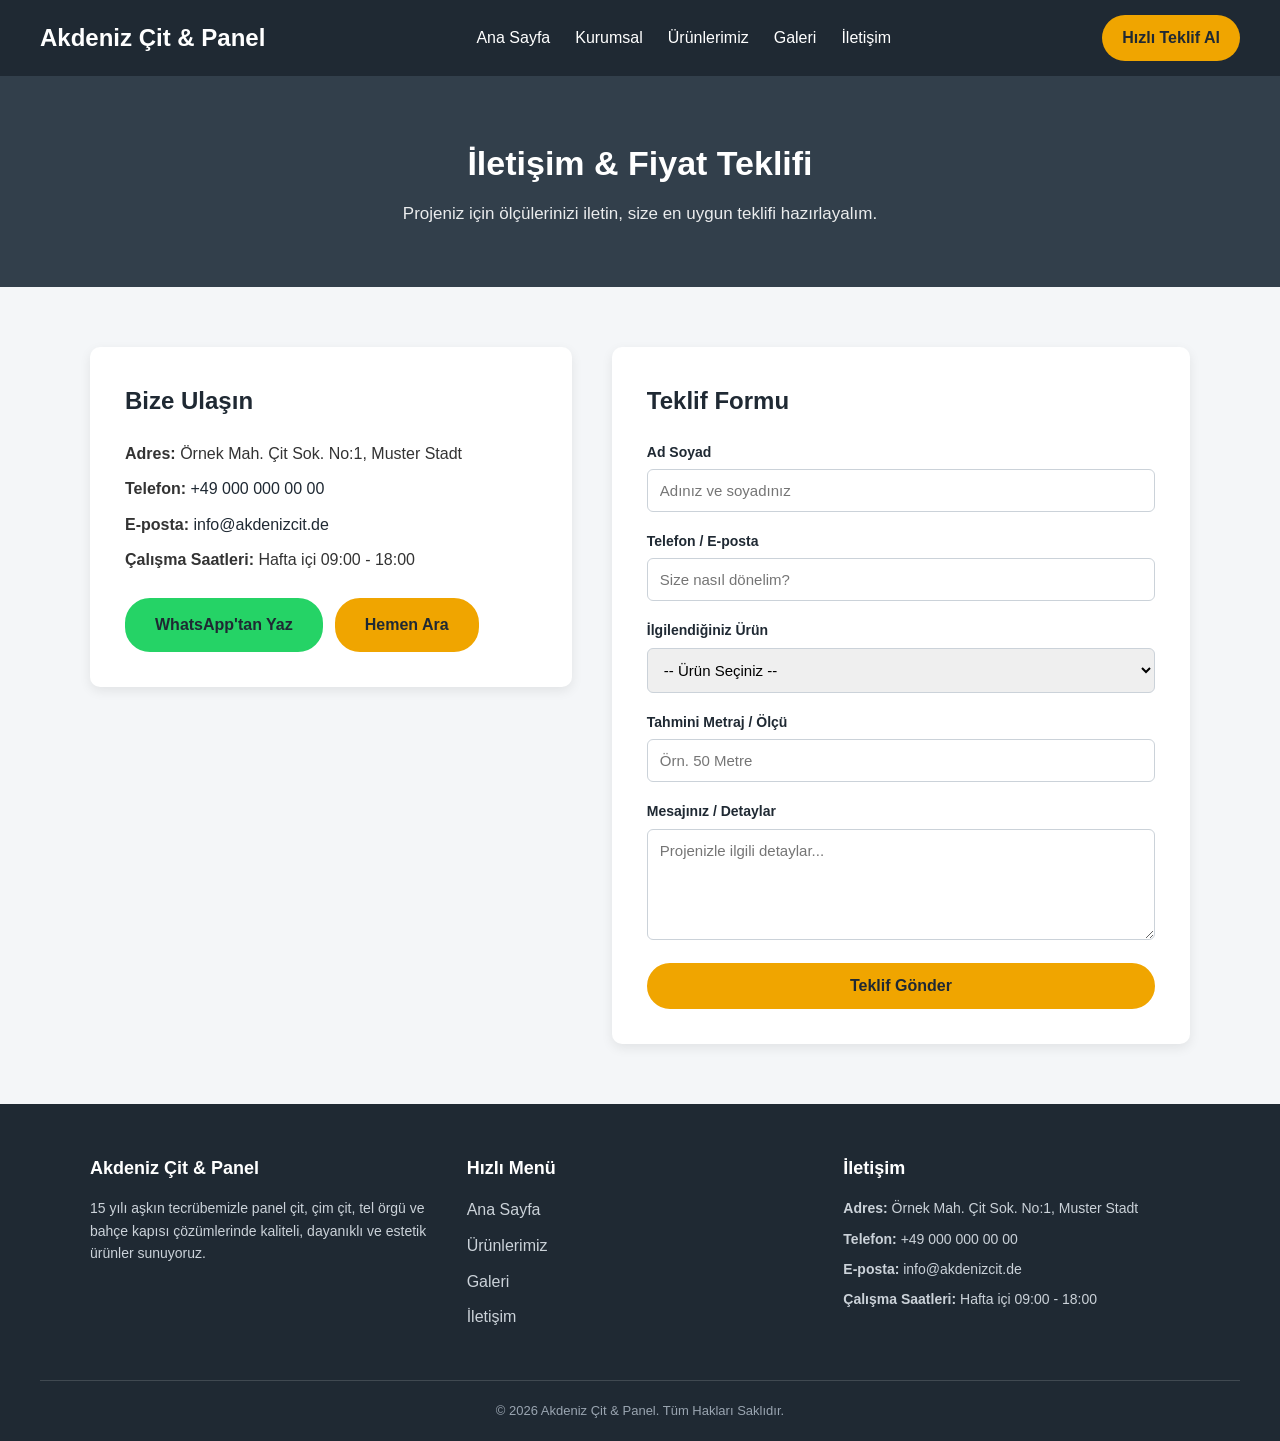
<file: iletisim.html>
<!DOCTYPE html>
<html lang="tr">

<head>
  <meta charset="UTF-8">
  <meta name="viewport" content="width=device-width, initial-scale=1.0">

  <!-- Bu sayfanın kendi başlığı (tarayıcı sekmesinde görünür). -->
  <title>İletişim - Akdeniz Çit & Panel</title>

  <!-- AYNI CSS dosyasını bağlıyoruz. Böylece header, footer, buton vb. tüm ortak
       stiller bu sayfada da geçerli olur; tek bir style.css tüm siteyi yönetir. -->
  <link rel="stylesheet" href="style.css">
</head>

<body>

  <!-- ============================================================
       HEADER (index.html ile BİREBİR AYNI)
       Aynı olması, sitenin her sayfasında tutarlı bir üst menü sağlar.
       ============================================================ -->
  <header>

    <!-- Logo: tıklayınca ana sayfaya döner. -->
    <div class="logo">
      <a href="index.html">Akdeniz Çit &amp; Panel</a>
    </div>

    <!-- Hamburger menü butonu (sadece mobilde görünür, script.js ile çalışır). -->
    <button class="menu-toggle" aria-label="Menüyü aç/kapat">☰</button>

    <!-- Gezinti menüsü -->
    <nav>
      <ul>
        <li><a href="index.html">Ana Sayfa</a></li>
        <li><a href="kurumsal.html">Kurumsal</a></li>
        <li><a href="urunlerimiz.html">Ürünlerimiz</a></li>
        <li><a href="galeri.html">Galeri</a></li>
        <li><a href="iletisim.html">İletişim</a></li>
      </ul>
    </nav>

    <!-- Hızlı Teklif Al: iletişim sayfasına yönlendiren link (buton görünümlü). -->
    <a href="iletisim.html" class="btn-header">Hızlı Teklif Al</a>

  </header>

  <!-- ============================================================
       MAIN (ANA İÇERİK)
       <main> => Sayfanın ASIL/ana içeriğini saran semantik etikettir.
       Header ve footer DIŞINDA kalan, o sayfaya ÖZGÜ içerik buraya yazılır.
       Bir sayfada yalnızca BİR <main> bulunur.
       ============================================================ -->
  <main>

    <!-- ---------- 1) SAYFA BAŞLIĞI ALANI ---------- -->
    <!--
      <section class="page-header"> => Sayfanın en üstündeki başlık şerididir.
      İç sayfalarda (iletişim, kurumsal vb.) "burası neresi?" bilgisini verir.
    -->
    <section class="page-header">
      <!-- Bu sayfanın ana başlığı => <h1>. Her sayfada bir tane h1 olur. -->
      <h1>İletişim &amp; Fiyat Teklifi</h1>
      <p>Projeniz için ölçülerinizi iletin, size en uygun teklifi hazırlayalım.</p>
    </section>

    <!-- ---------- 2) İLETİŞİM ALANI (2 SÜTUN) ---------- -->
    <section class="contact-section">

      <!--
        <div class="contact-container"> => Sol ve sağ sütunu saran kutu.
        İleride CSS ile bu ikisini yan yana (2 sütun) dizeceğiz.
      -->
      <div class="contact-container">

        <!-- ===== SOL SÜTUN: İletişim Bilgileri ===== -->
        <div class="contact-info">
          <h2>Bize Ulaşın</h2>

          <!-- İletişim bilgileri için semantik <address> etiketi. -->
          <address>
            <p><strong>Adres:</strong> Örnek Mah. Çit Sok. No:1, Muster Stadt</p>
            <p><strong>Telefon:</strong> <a href="tel:+490000000000">+49 000 000 00 00</a></p>
            <p><strong>E-posta:</strong> <a href="mailto:info@akdenizcit.de">info@akdenizcit.de</a></p>
            <p><strong>Çalışma Saatleri:</strong> Hafta içi 09:00 - 18:00</p>
          </address>

          <!--
            Tıklanabilir aksiyon butonları.
            WhatsApp: https://wa.me/<numara> formatı, sohbeti direkt açar
            (numara başında + ve boşluk OLMADAN, uluslararası formatta yazılır).
            Telefon: tel: öneki ile mobilde arama başlatır.
            target="_blank" => WhatsApp linkini YENİ sekmede açar.
          -->
          <div class="contact-buttons">
            <a href="https://wa.me/490000000000" target="_blank" class="btn btn-whatsapp">WhatsApp'tan Yaz</a>
            <a href="tel:+490000000000" class="btn btn-primary">Hemen Ara</a>
          </div>
        </div>

        <!-- ===== SAĞ SÜTUN: Teklif Formu ===== -->
        <!--
          <form> => Kullanıcıdan bilgi TOPLAYAN alanları (input, select...) saran etikettir.
          action => Form gönderilince verinin gideceği adres/sayfadır. Şimdilik "#"
                    (aynı sayfa) bıraktık; ileride bir e-posta servisi/PHP bağlanabilir.
          method="post" => Verilerin gönderim yöntemi (post = veriyi gizli/gövdede taşır).
        -->
        <form class="contact-form" action="#" method="post">
          <h2>Teklif Formu</h2>

          <!--
            <label> => Bir form alanının ETİKETİ/açıklamasıdır.
            for="ad" => Bu etiketi, id="ad" olan input'a BAĞLAR. Etikete tıklayınca
                        ilgili kutu seçilir; erişilebilirlik için çok önemlidir.
          -->
          <label for="ad">Ad Soyad</label>
          <!--
            <input> => Tek satırlık veri giriş kutusu (tek/kapanışsız etiket).
            type="text" => Serbest metin girişi.
            name => Form gönderilince verinin "anahtar" adı (sunucu bununla tanır).
            required => Bu alan BOŞ bırakılırsa form gönderilemez (zorunlu alan).
            placeholder => Kutu boşken içinde görünen soluk ipucu metni.
          -->
          <input type="text" id="ad" name="ad" required placeholder="Adınız ve soyadınız">

          <label for="iletisim">Telefon / E-posta</label>
          <input type="text" id="iletisim" name="iletisim" required placeholder="Size nasıl dönelim?">

          <label for="urun">İlgilendiğiniz Ürün</label>
          <!--
            <select> => Açılır (dropdown) liste oluşturur.
            İçindeki her seçenek bir <option> etiketidir.
            İlk <option> (value="") "seçiniz" amaçlı bir yer tutucudur.
          -->
          <select id="urun" name="urun">
            <option value="">-- Ürün Seçiniz --</option>
            <option value="cit-setleri">Çit Setleri</option>
            <option value="cit-panelleri">Çit Panelleri</option>
            <option value="cit-direkleri">Çit Direkleri</option>
            <option value="bahce-kapilari">Bahçe Kapıları</option>
            <option value="gabion-citler">Gabion Çitler</option>
            <option value="mahremiyet-seritleri">Mahremiyet Şeritleri</option>
            <option value="diger">Diğer</option>
          </select>

          <label for="metraj">Tahmini Metraj / Ölçü</label>
          <input type="text" id="metraj" name="metraj" placeholder="Örn. 50 Metre">

          <label for="mesaj">Mesajınız / Detaylar</label>
          <!--
            <textarea> => ÇOK satırlı metin giriş kutusu (uzun mesajlar için).
            <input>'tan farkı: birden fazla satır kabul eder.
            rows => Başlangıçta kaç satır yüksekliğinde görüneceğini belirtir.
          -->
          <textarea id="mesaj" name="mesaj" rows="5" placeholder="Projenizle ilgili detaylar..."></textarea>

          <!--
            type="submit" => Bu buton FORMU GÖNDERİR. Tıklanınca tarayıcı önce
            required alanları kontrol eder, sonra form verisini action adresine yollar.
          -->
          <button type="submit" class="btn btn-primary">Teklif Gönder</button>
        </form>

      </div>
    </section>

  </main>

  <!-- ============================================================
       FOOTER (index.html ile BİREBİR AYNI)
       ============================================================ -->
  <footer>
    <div class="footer-columns">

      <!-- SOL SÜTUN: Hakkımızda -->
      <div class="footer-col">
        <h4>Akdeniz Çit &amp; Panel</h4>
        <p>
          15 yılı aşkın tecrübemizle panel çit, çim çit, tel örgü ve bahçe kapısı
          çözümlerinde kaliteli, dayanıklı ve estetik ürünler sunuyoruz.
        </p>
      </div>

      <!-- ORTA SÜTUN: Hızlı Menü -->
      <div class="footer-col">
        <h4>Hızlı Menü</h4>
        <ul>
          <li><a href="index.html">Ana Sayfa</a></li>
          <li><a href="urunlerimiz.html">Ürünlerimiz</a></li>
          <li><a href="galeri.html">Galeri</a></li>
          <li><a href="iletisim.html">İletişim</a></li>
        </ul>
      </div>

      <!-- SAĞ SÜTUN: İletişim Bilgileri -->
      <div class="footer-col">
        <h4>İletişim</h4>
        <address>
          <p><strong>Adres:</strong> Örnek Mah. Çit Sok. No:1, Muster Stadt</p>
          <p><strong>Telefon:</strong> <a href="tel:+490000000000">+49 000 000 00 00</a></p>
          <p><strong>E-posta:</strong> <a href="mailto:info@akdenizcit.de">info@akdenizcit.de</a></p>
          <p><strong>Çalışma Saatleri:</strong> Hafta içi 09:00 - 18:00</p>
        </address>
      </div>

    </div>

    <div class="footer-bottom">
      <p>&copy; 2026 Akdeniz Çit &amp; Panel. Tüm Hakları Saklıdır.</p>
    </div>
  </footer>

  <!-- Hamburger menüyü çalıştıran JavaScript dosyası (</body>'den hemen önce). -->
  <script src="script.js"></script>

</body>
</html>
</file>
<file: style.css>
/* ============================================================
   AKDENIZ ÇİT & PANEL - style.css
   Adım 1: Genel Sıfırlama (Reset) + Header Stili
   ============================================================ */


/* ============================================================
   1) GENEL SIFIRLAMA (RESET & BASE)
   ============================================================
   Tarayıcılar bazı etiketlere (body, h1, p, ul...) kendiliğinden
   boşluk (margin/padding) verir. Her tarayıcı biraz farklı verdiği için,
   temiz bir başlangıç yapmak adına hepsini sıfırlıyoruz.

   * (yıldız) => "Evrensel seçici" (universal selector).
   Sayfadaki TÜM elemanları seçer ve kuralı hepsine uygular.
*/
* {
  margin: 0;              /* Dış boşlukları sıfırla */
  padding: 0;             /* İç boşlukları sıfırla */

  /* box-sizing: border-box => Bir elemanın genişliğini hesaplarken
     padding (iç boşluk) ve border (kenarlık) değerlerini de
     TOPLAM genişliğe DAHİL eder. Böylece "100px dedim ama 120px oldu"
     sürprizi yaşanmaz. Modern CSS'in olmazsa olmazıdır. */
  box-sizing: border-box;
}

/* body => Sayfanın gövdesi. Genel (varsayılan) yazı tipi ayarlarını
   buraya yazarız; alttaki tüm elemanlar bunu "miras alır" (inherit). */
body {
  /* font-family => Yazı tipi. Arial bulunamazsa sırayla sonrakine geçer;
     sans-serif = "tırnaksız", modern görünümlü genel font ailesidir. */
  font-family: Arial, Helvetica, sans-serif;

  /* line-height => Satır yüksekliği. 1.6 => yazılar arası ferah boşluk,
     okunabilirliği artırır. */
  line-height: 1.6;

  /* color => Genel yazı rengi (koyu gri, saf siyahtan daha yumuşaktır). */
  color: #333333;
}


/* ============================================================
   2) HEADER STİLİ
   ============================================================ */

/* header => <header> etiketini seçer. */
header {
  /* Arka plan rengi: koyu antrasit/füme (kurumsal ve şık durur). */
  background-color: #1f2933;

  /* Yazı rengi: header içindeki metinler açık renk (beyazımsı) olsun. */
  color: #ffffff;

  /* İç boşluk: üst-alt 15px, sağ-sol 40px. Header'ın "nefes almasını" sağlar. */
  padding: 15px 40px;

  /* ---- FLEXBOX ----
     display: flex => Bu elemanı bir "flex konteyneri" yapar.
     Böylece İÇİNDEKİ 3 eleman (logo, nav, buton) YAN YANA dizilir.
     (Normalde blok elemanlar alt alta dizilirdi.) */
  display: flex;

  /* justify-content: space-between => Elemanları yatayda dağıtır:
     ilki en solda, sonuncusu en sağda, ortadaki(ler) aradaki boşluğa yayılır.
     Sonuç: Logo SOLDA, menü ORTADA, buton SAĞDA. */
  justify-content: space-between;

  /* align-items: center => Elemanları dikeyde ortalar (hepsi aynı hizada durur). */
  align-items: center;
}

/* ---- LOGO (Firma Adı) ---- */
/* .logo => class="logo" olan elemanı seçer. (Nokta "." = class demektir.) */
.logo a {
  color: #ffffff;              /* Logo yazısı beyaz */
  font-size: 24px;             /* Biraz büyük ve dikkat çekici */
  font-weight: bold;           /* Kalın */
  text-decoration: none;       /* Linkin altındaki çizgiyi kaldırır */
}

/* ---- NAVİGASYON MENÜSÜ ---- */
/* nav ul => <nav> içindeki <ul> listesini seçer. */
nav ul {
  list-style: none;   /* Liste maddelerinin başındaki noktaları (•) kaldırır */
  display: flex;      /* Menü öğelerini (li) de yan yana dizer */
  gap: 25px;          /* Menü öğeleri arasına 25px boşluk koyar */
}

/* nav a => Menüdeki linkleri seçer. */
nav a {
  color: #ffffff;              /* Link yazıları beyaz */
  text-decoration: none;       /* Alt çizgiyi kaldır */
  font-size: 16px;

  /* transition => Bir özellik değişirken (örn. hover'da renk) bu değişimi
     ANİDEN değil, 0.3 saniyede YUMUŞAK geçişle yapar. Şık bir his verir. */
  transition: color 0.3s;
}

/* nav a:hover => Fareyle üzerine GELİNDİĞİNDE uygulanacak stil.
   ":hover" özel bir durumdur (pseudo-class). */
nav a:hover {
  color: #f0a500;   /* Üzerine gelince altın/turuncu renge döner (dikkat çeker) */
}

/* ---- "HIZLI TEKLİF AL" BUTONU ----
   Artık bir <button> değil, class="btn-header" olan bir <a> (link).
   Bu yüzden seçiciyi .btn-header yaptık ve linke özel iki kural ekledik
   (text-decoration ve inline-block). */
.btn-header {
  background-color: #f0a500;   /* Dikkat çekici altın/turuncu arka plan */
  color: #1f2933;              /* Buton yazısı koyu (arka planla kontrast) */
  border: none;                /* Kenarlık yok */
  padding: 10px 20px;          /* İç boşluk => butonu dolgun/tıklanabilir yapar */
  border-radius: 25px;         /* Köşeleri yuvarlat (25px => hap/pill görünümü) */
  font-size: 16px;
  font-weight: bold;
  cursor: pointer;

  /* <a> etiketi için gerekli iki ek kural: */
  text-decoration: none;       /* Linkin alt çizgisini kaldır */
  display: inline-block;       /* Linke padding/boyut verebilmek için blok gibi davransın */

  transition: background-color 0.3s;   /* Hover renk geçişi yumuşak olsun */
}

/* Butonun üzerine gelince rengini biraz koyulaştır (tıklanabilir hissi). */
.btn-header:hover {
  background-color: #d18e00;
}

/* ---- HAMBURGER MENÜ BUTONU ---- */
.menu-toggle {
  /* display: none => Butonu MASAÜSTÜNDE GİZLE. Aşağıdaki @media içinde
     mobilde tekrar görünür yapacağız. Menü zaten geniş ekranda açık duruyor. */
  display: none;

  background: none;            /* Arka plan yok (sade ikon görünümü) */
  border: none;                /* Kenarlık yok */
  color: #ffffff;              /* İkon (☰) beyaz */
  font-size: 28px;             /* İkonu büyüt (kolay tıklanır olsun) */
  cursor: pointer;
  line-height: 1;              /* İkonun dikeyde fazla yer kaplamasını engeller */
}


/* ============================================================
   3) HERO SECTION (Karşılama Ekranı) STİLİ
   ============================================================ */

/* .hero => class="hero" olan <section>'ı seçer. */
.hero {
  /* Arka plan: koyu antrasit. İleride görsel eklemek istersen buraya
     "background: url('resim.jpg')" da yazabilirsin. */
  background-color: #323f4b;

  color: #ffffff;              /* İçerideki yazılar açık renk (beyaz) */

  /* İç boşluk: üst-alt 80px (bol dikey nefes), sağ-sol 20px.
     Hero'yu "büyük ve etkileyici" gösteren şey bu bol dikey padding'tir. */
  padding: 80px 20px;

  /* text-align: center => İçindeki tüm metinleri (h1, p) ve satır-içi
     elemanları yatayda ORTALAR. */
  text-align: center;
}

/* Hero ana başlığı */
.hero h1 {
  font-size: 40px;             /* Büyük ve dikkat çekici */
  margin-bottom: 20px;         /* Başlık ile paragraf arasına boşluk */

  /* max-width + margin: auto => Başlığın çok uzun ekranlarda upuzun tek satır
     olmasını engeller; belli bir genişlikte tutup ortalar (daha okunaklı). */
  max-width: 800px;
  margin-left: auto;
  margin-right: auto;
}

/* Hero açıklama paragrafı */
.hero p {
  font-size: 18px;
  margin-bottom: 30px;         /* Paragraf ile butonlar arasına boşluk */
  max-width: 600px;            /* Paragrafı da ortada, okunaklı genişlikte tut */
  margin-left: auto;
  margin-right: auto;

  /* Beyazı hafif soluklaştırıp (biraz saydam) başlıktan geri planda tutar. */
  opacity: 0.9;
}

/* ---- HERO BUTONLARI ----
   .hero-buttons => iki butonu saran kutu.
   display: flex + justify-content: center => butonları yan yana ve ORTALI diz. */
.hero-buttons {
  display: flex;
  justify-content: center;
  gap: 15px;                   /* İki buton arasına boşluk */

  /* flex-wrap: wrap => Ekran çok darsa (telefon) butonların alt alta
     kaymasına izin ver. Böylece taşma olmaz. */
  flex-wrap: wrap;
}

/* ---- ORTAK BUTON STİLİ (.btn) ----
   Hem hero'daki hem ürünlerdeki tüm "btn" sınıflı elemanların ortak görünümü.
   Not: <a> ve <button> etiketlerinin ikisine de uyması için yazıldı. */
.btn {
  padding: 12px 28px;          /* Dolgun buton */
  border-radius: 25px;         /* Yuvarlak köşeler */
  font-size: 16px;
  font-weight: bold;
  cursor: pointer;

  /* text-decoration: none => <a> ile yapılan butonların alt çizgisini kaldırır. */
  text-decoration: none;

  /* display: inline-block => <a> etiketine padding/genişlik verebilmemizi sağlar
     (satır-içi elemanlar normalde padding'i tam almaz). */
  display: inline-block;

  border: 2px solid transparent;   /* Ortak kenarlık kalınlığı (renk aşağıda) */
  transition: all 0.3s;            /* Tüm hover geçişleri yumuşak olsun */
}

/* Birinci buton: DOLU / ana renk (dikkat çekici turuncu) */
.btn-primary {
  background-color: #f0a500;
  color: #1f2933;                  /* Koyu yazı (kontrast) */
  border-color: #f0a500;
}
.btn-primary:hover {
  background-color: #d18e00;       /* Üzerine gelince koyulaşır */
  border-color: #d18e00;
}

/* İkinci buton: ÇERÇEVELİ / şeffaf (outline) */
.btn-secondary {
  background-color: transparent;   /* Şeffaf arka plan */
  color: #ffffff;                  /* Beyaz yazı */
  border-color: #ffffff;           /* Beyaz çerçeve */
}
.btn-secondary:hover {
  background-color: #ffffff;       /* Üzerine gelince içi dolar (beyaz) */
  color: #1f2933;                  /* Yazı koyulaşır (renkler yer değiştirir) */
}


/* ============================================================
   4) ÜRÜNLER BÖLÜMÜ (Products) STİLİ
   ============================================================ */

/* .products => Ürün kategorileri bölümünü seçer. */
.products {
  padding: 70px 40px;          /* Bölümü ferahlatan bol iç boşluk */
  background-color: #f4f6f8;   /* Çok açık gri zemin (kartların beyazı öne çıksın) */
  text-align: center;          /* Bölüm başlığını (h2) ortala */
}

/* Bölüm başlığı */
.products h2 {
  font-size: 32px;
  margin-bottom: 40px;         /* Başlık ile kart ızgarası arasına boşluk */
  color: #1f2933;
}

/* ---- KART IZGARASI (GRID) ----
   .product-grid => 6 kartı saran kapsayıcı. */
.product-grid {
  display: grid;               /* Grid (ızgara) düzenini başlatır */

  /* grid-template-columns => Kaç kolon olacağını ve genişliklerini belirler.
     repeat(3, 1fr) => 3 EŞİT kolon (1fr = "kalan alanın 1 birimi").
     Yani kartlar geniş ekranda 3'erli satırlar halinde dizilir. */
  grid-template-columns: repeat(3, 1fr);

  gap: 30px;                   /* Kartlar arası boşluk (hem yatay hem dikey) */

  /* max-width + margin: auto => Izgarayı çok geniş ekranlarda ortada tutar,
     kartların aşırı yayılmasını engeller. */
  max-width: 1100px;
  margin: 0 auto;
}

/* ---- TEK BİR ÜRÜN KARTI ---- */
.product-card {
  background-color: #ffffff;   /* Beyaz kart zemini */
  border-radius: 10px;         /* Yuvarlatılmış köşeler */
  padding: 30px 25px;          /* Kart içi boşluk */
  text-align: center;

  /* box-shadow => Karta hafif gölge verir (yerden hafif kalkmış hissi).
     Değerler sırasıyla: yatay-kaydırma  dikey-kaydırma  bulanıklık  renk.
     rgba'daki son değer (0.08) gölgenin saydamlığıdır (çok hafif). */
  box-shadow: 0 4px 12px rgba(0, 0, 0, 0.08);

  /* transition => Aşağıdaki :hover'da değişen transform ve box-shadow'un
     ANİDEN değil, 0.3 saniyede yumuşak gerçekleşmesini sağlar. */
  transition: transform 0.3s, box-shadow 0.3s;
}

/* Kart üzerine mouse gelince (:hover) tatlı animasyon */
.product-card:hover {
  /* transform: translateY(-8px) => Kartı 8px YUKARI kaydırır ("kalkıyor" hissi).
     Y ekseninde negatif değer = yukarı. */
  transform: translateY(-8px);

  /* Gölgeyi büyütüp koyulaştır => kart "havaya kalkmış" gibi görünür. */
  box-shadow: 0 12px 24px rgba(0, 0, 0, 0.15);
}

/* ---- KART GÖRSELİ ---- */
.product-card img {
  /* width: 100% => Görseli kartın (padding içi) tam genişliğine yay. */
  width: 100%;

  /* height => Tüm görsellere SABİT yükseklik ver. Böylece farklı boyutlardaki
     fotoğraflar bile aynı yükseklikte durur ve kartlar hizalı görünür. */
  height: 200px;

  /* object-fit: cover => Görseli, oranını bozmadan (yamultmadan) verilen
     kutuyu TAMAMEN dolduracak şekilde kırpar. Fotoğraflar için idealdir;
     "ezilmiş/gerilmiş" görüntüyü engeller. */
  object-fit: cover;

  border-radius: 8px;          /* Görselin köşelerini de hafif yuvarlat */
  margin-bottom: 20px;         /* Görsel ile başlık arasına boşluk */

  /* display: block => Resmin altında oluşan minik boşluğu giderir
     (img varsayılan olarak satır-içi elemandır). */
  display: block;
}

/* Kart başlığı */
.product-card h3 {
  font-size: 20px;
  margin-bottom: 12px;
  color: #1f2933;
}

/* Kart açıklaması */
.product-card p {
  font-size: 15px;
  margin-bottom: 20px;         /* Açıklama ile "İncele" butonu arasına boşluk */
  color: #52606d;             /* Yumuşak gri (başlıktan bir ton açık) */
}

/* Karttaki "Ürünleri İncele" linki (buton görünümlü).
   .btn ortak stilini zaten alıyor; burada sadece renk verip küçültüyoruz. */
.product-card .btn {
  background-color: #1f2933;   /* Koyu antrasit buton */
  color: #ffffff;
  border-color: #1f2933;
  padding: 10px 22px;
  font-size: 14px;
}
.product-card .btn:hover {
  background-color: #f0a500;   /* Üzerine gelince altın renge döner */
  color: #1f2933;
  border-color: #f0a500;
}


/* ============================================================
   5) İLETİŞİM BANDI (CTA) STİLİ
   ============================================================ */

/* .cta => Harekete geçirme bandını seçer. */
.cta {
  /* Dikkat çekici kurumsal arka plan (altın/turuncu vurgu rengi). */
  background-color: #f0a500;

  color: #1f2933;              /* Koyu yazı (altın zeminle güçlü kontrast) */
  padding: 60px 20px;          /* Bol dikey boşluk => banda ağırlık kazandırır */
  text-align: center;          /* Başlık, paragraf ve butonu ortala */
}

.cta h2 {
  font-size: 30px;
  margin-bottom: 15px;
}

.cta p {
  font-size: 18px;
  margin-bottom: 30px;         /* Paragraf ile buton arasına boşluk */
  max-width: 600px;            /* Okunaklı genişlikte, ortalı tut */
  margin-left: auto;
  margin-right: auto;
}

/* CTA butonu: koyu zeminli, altın bandın üzerinde belirgin dursun. */
.cta .btn {
  background-color: #1f2933;   /* Koyu buton */
  color: #ffffff;
  border-color: #1f2933;
}
.cta .btn:hover {
  background-color: #111a22;   /* Üzerine gelince daha da koyulaşır */
  border-color: #111a22;
}


/* ============================================================
   6) FOOTER (ALT BİLGİ) STİLİ
   ============================================================ */

footer {
  background-color: #1f2933;   /* Koyu antrasit arka plan */
  color: #cbd2d9;             /* Açık gri yazı (koyu zeminde göz yormaz) */
  padding: 50px 40px 20px;    /* üst 50 / sağ-sol 40 / alt 20 */
}

/* ---- ÜST KISIM: 3 SÜTUN ---- */
.footer-columns {
  display: grid;                       /* Sütunları ızgarayla dizeceğiz */
  grid-template-columns: repeat(3, 1fr);  /* 3 eşit sütun */
  gap: 30px;                           /* Sütunlar arası boşluk */
  max-width: 1100px;                   /* Geniş ekranda ortada tut */
  margin: 0 auto 40px;                 /* Alt kısımla arasına 40px boşluk */
}

/* Footer sütun başlıkları */
.footer-col h4 {
  font-size: 18px;
  color: #ffffff;              /* Başlıklar tam beyaz (öne çıksın) */
  margin-bottom: 15px;
}

.footer-col p {
  font-size: 14px;
  margin-bottom: 8px;
}

/* Orta sütundaki menü listesi */
.footer-col ul {
  list-style: none;            /* Madde noktalarını kaldır */
}

.footer-col ul li {
  margin-bottom: 10px;         /* Menü linkleri arasına dikey boşluk */
}

/* Footer içindeki tüm linkler (menü + telefon + e-posta) */
.footer-col a {
  color: #cbd2d9;             /* Açık gri */
  text-decoration: none;       /* Alt çizgiyi kaldır */
  transition: color 0.3s;
}
.footer-col a:hover {
  color: #f0a500;              /* Üzerine gelince altın renge döner */
}

/* <address> etiketi tarayıcıda varsayılan olarak italik gelir; düzeltiyoruz. */
.footer-col address {
  font-style: normal;
}

/* ---- EN ALT BANT: Telif Hakkı ---- */
.footer-bottom {
  text-align: center;          /* Telif yazısını ortala */
  padding-top: 20px;           /* Üstteki çizgi ile yazı arasına boşluk */

  /* border-top => Üst kenara ince bir çizgi çizerek footer'ın üst kısmından
     ayırır. rgba ile hafif saydam beyaz => nazik bir ayraç. */
  border-top: 1px solid rgba(255, 255, 255, 0.15);

  font-size: 13px;
  color: #9aa5b1;             /* Biraz daha soluk gri (ikincil bilgi) */
}


/* ============================================================
   7) MOBİL UYUMLULUK (RESPONSIVE) — @media
   ============================================================
   @media => "Medya sorgusu". İçindeki kurallar SADECE belirtilen koşul
   sağlandığında çalışır.
   max-width: 768px => "Ekran genişliği 768px VE DAHA DAR ise" demektir
   (tabletler ve telefonlar). Geniş ekranlarda bu blok görmezden gelinir.
*/
@media (max-width: 768px) {

  /* ---- HEADER: hamburger menü düzeni ----
     flex-wrap: wrap => Header'ın çocukları sığmazsa ALT SATIRA taşabilir.
     Böylece 1. satırda logo + hamburger, açılan menü ise alt satıra geçer. */
  header {
    flex-wrap: wrap;
  }

  /* Hamburger butonunu mobilde GÖRÜNÜR yap (masaüstünde gizliydi). */
  .menu-toggle {
    display: block;
  }

  /*
    <nav> menüsünü mobilde VARSAYILAN OLARAK GİZLE.
    Kullanıcı hamburger'a basınca script.js "active" class'ını ekleyecek
    ve alttaki ".active" kuralı menüyü tekrar görünür yapacak.
  */
  nav {
    display: none;             /* Menü başlangıçta kapalı */
    width: 100%;               /* Açılınca tüm satırı kaplasın */
    order: 3;                  /* Logo ve hamburgerin ALTINA insin */
  }

  /* Hamburger'a basılınca (JS "active" ekler) menü görünür olur. */
  nav.active {
    display: block;
  }

  /* Menü öğeleri dar ekranda alt alta gelsin ve ortalansın. */
  nav ul {
    flex-direction: column;
    text-align: center;
    gap: 10px;
    padding: 15px 0;           /* Açılan menünün üst/altına biraz nefes */
  }

  /* "Hızlı Teklif Al" butonunu mobilde gizle: menüde zaten İletişim linki var,
     ekranı kalabalıklaştırmasın. (İstersen bu kuralı silip görünür bırakabilirsin.) */
  .btn-header {
    display: none;
  }

  /* ---- HERO: yazıları küçült ---- */
  .hero h1 {
    font-size: 28px;           /* Küçük ekranda dev başlık taşmasın */
  }
  .hero p {
    font-size: 16px;
  }

  /* ---- ÜRÜN KARTLARI: tek sütun ---- */
  .product-grid {
    grid-template-columns: 1fr;   /* 3 kolon yerine TEK kolon => kartlar alt alta */
  }

  /* ---- FOOTER: tek sütun ---- */
  .footer-columns {
    grid-template-columns: 1fr;   /* 3 sütun yerine tek sütun */
    text-align: center;           /* Dar ekranda içerikleri ortala */
  }
}


/* ============================================================
   8) İLETİŞİM SAYFASI (iletisim.html) STİLLERİ
   ============================================================ */

/* ---- SAYFA BAŞLIĞI ŞERİDİ ---- */
.page-header {
  background-color: #323f4b;   /* Hero ile uyumlu antrasit ton */
  color: #ffffff;
  text-align: center;
  padding: 60px 20px;
}
.page-header h1 {
  font-size: 34px;
  margin-bottom: 10px;
}
.page-header p {
  font-size: 17px;
  opacity: 0.9;
}

/* ---- İLETİŞİM BÖLÜMÜ ---- */
.contact-section {
  padding: 60px 40px;
  background-color: #f4f6f8;   /* Açık gri zemin (kartlarla uyumlu) */
}

/* İki sütunu saran kap: CSS Grid ile yan yana diz. */
.contact-container {
  display: grid;

  /* 1fr 1.2fr => iki sütun; sağdaki form biraz daha geniş (1.2 kat) olsun. */
  grid-template-columns: 1fr 1.2fr;
  gap: 40px;                    /* Sütunlar arası boşluk */
  max-width: 1100px;
  margin: 0 auto;              /* Ortala */

  /* align-items: start => Sütunlar farklı yükseklikte olsa da üstten hizalansın. */
  align-items: start;
}

/* ---- SOL SÜTUN: İletişim Bilgileri ---- */
.contact-info {
  background-color: #ffffff;   /* Beyaz kutu */
  padding: 35px;
  border-radius: 10px;
  box-shadow: 0 4px 12px rgba(0, 0, 0, 0.08);
}
.contact-info h2 {
  font-size: 24px;
  margin-bottom: 20px;
  color: #1f2933;
}
/* address'in varsayılan italik görünümünü normale çevir. */
.contact-info address {
  font-style: normal;
  margin-bottom: 25px;
}
.contact-info address p {
  margin-bottom: 10px;
}
/* İletişim bilgilerindeki linkler (telefon/e-posta) */
.contact-info a {
  color: #1f2933;
  text-decoration: none;
}
.contact-info a:hover {
  color: #f0a500;
}

/* Sol sütundaki aksiyon butonları (WhatsApp + Ara) */
.contact-buttons {
  display: flex;
  gap: 12px;
  flex-wrap: wrap;             /* Dar ekranda alt alta düşebilsin */
}

/* WhatsApp butonu: kendine özel yeşil renk (.btn ortak stilini de alır). */
.btn-whatsapp {
  background-color: #25d366;   /* WhatsApp yeşili */
  color: #ffffff;
  border-color: #25d366;
}
.btn-whatsapp:hover {
  background-color: #1da851;
  border-color: #1da851;
}

/* ---- SAĞ SÜTUN: TEKLİF FORMU ---- */
.contact-form {
  background-color: #ffffff;
  padding: 35px;
  border-radius: 10px;
  box-shadow: 0 4px 12px rgba(0, 0, 0, 0.08);

  /* Form içindeki elemanları (label, input...) dikeyde alt alta diz. */
  display: flex;
  flex-direction: column;
}
.contact-form h2 {
  font-size: 24px;
  margin-bottom: 20px;
  color: #1f2933;
}

/* Form etiketleri (label) */
.contact-form label {
  font-size: 14px;
  font-weight: bold;
  margin-bottom: 6px;
  color: #1f2933;
}

/*
  Form giriş alanlarının ORTAK stili.
  Virgülle üç seçiciyi birden hedefledik: input, select ve textarea.
  Böylece üçünü de tek kuralla aynı görünüme kavuşturuyoruz (kod tekrarı yok).
*/
.contact-form input,
.contact-form select,
.contact-form textarea {
  width: 100%;                 /* Kutuları formun tam genişliğine yay */
  padding: 12px;
  margin-bottom: 18px;         /* Alanlar arası dikey boşluk */
  border: 1px solid #cbd2d9;   /* İnce, açık gri kenarlık */
  border-radius: 6px;
  font-size: 15px;
  font-family: inherit;        /* body'deki font ailesini miras al (tutarlılık) */
}

/* textarea'nın sadece DİKEY yönde boyutlandırılmasına izin ver (yatayda taşmasın). */
.contact-form textarea {
  resize: vertical;
}

/*
  :focus => Kullanıcı bir alana TIKLADIĞINDA (o alan "aktif/odakta" iken).
  Aktif alanı vurgulamak hem şık durur hem kullanıcıya "buradasın" der.
*/
.contact-form input:focus,
.contact-form select:focus,
.contact-form textarea:focus {
  outline: none;               /* Tarayıcının varsayılan mavi çerçevesini kaldır */
  border-color: #f0a500;       /* Bizim vurgu rengimizle çerçevele */
}

/* Formdaki "Teklif Gönder" butonu tam genişlik ve tıklanası olsun. */
.contact-form button {
  width: 100%;
  margin-top: 5px;
}

/* ---- İLETİŞİM SAYFASI MOBİL UYUMU ---- */
@media (max-width: 768px) {
  /* İki sütunu (bilgiler + form) alt alta indir. */
  .contact-container {
    grid-template-columns: 1fr;
  }
}
</file>
